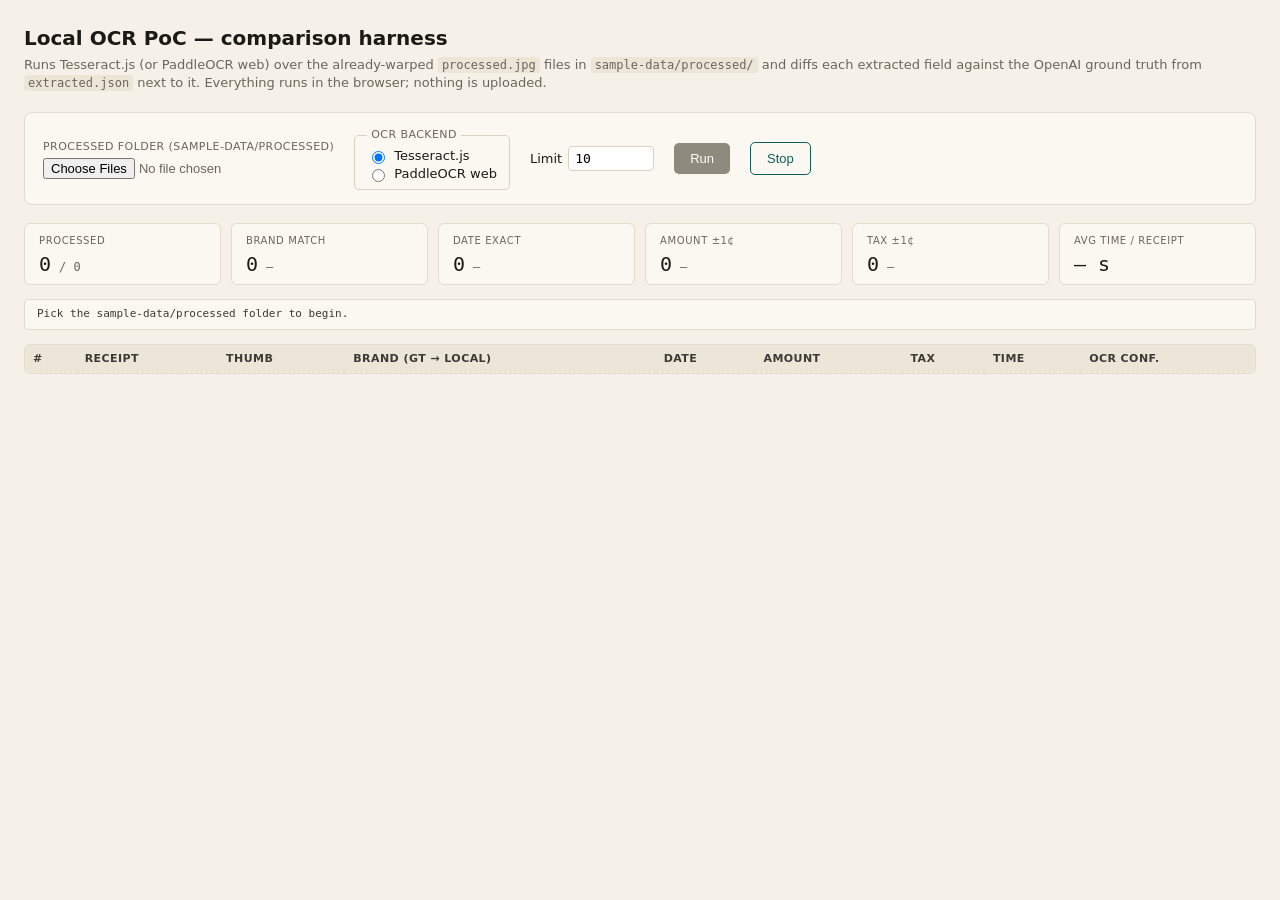
<file: poc/local-ocr/index.html>
<!DOCTYPE html>
<html lang="en">
<head>
  <meta charset="UTF-8" />
  <meta name="viewport" content="width=device-width, initial-scale=1.0" />
  <title>Receipt OCR — Local PoC (comparison harness)</title>
  <link rel="icon" href="data:," />
  <style>
    body { font: 14px/1.4 ui-sans-serif, system-ui, -apple-system, sans-serif; max-width: 1500px; margin: 24px auto; padding: 0 24px; color: #1b1a17; background: #f5f1e8; }
    h1 { font-size: 20px; margin: 0 0 4px; }
    p.sub { color: #6a665c; margin: 0 0 20px; font-size: 13px; }
    p.sub code { background: #ebe6d8; padding: 1px 4px; border-radius: 3px; font-size: 12px; }

    .controls { display: flex; flex-wrap: wrap; gap: 14px 20px; padding: 14px 18px; background: #fbf8f1; border: 1px solid #e2dcca; border-radius: 8px; margin-bottom: 18px; align-items: center; }
    .controls label { display: flex; flex-direction: column; gap: 4px; font-size: 11px; color: #6a665c; text-transform: uppercase; letter-spacing: 0.04em; }
    .controls label.inline { flex-direction: row; align-items: center; text-transform: none; letter-spacing: 0; color: #1b1a17; font-size: 13px; gap: 6px; }
    .controls input[type="file"] { font-size: 13px; }
    .controls input[type="number"] { width: 72px; padding: 4px 6px; font: 13px ui-monospace, monospace; border: 1px solid #d9d2bf; border-radius: 4px; }
    .controls fieldset { border: 1px solid #d9d2bf; border-radius: 5px; padding: 4px 12px 6px; margin: 0; }
    .controls legend { font-size: 11px; color: #6a665c; text-transform: uppercase; letter-spacing: 0.04em; padding: 0 4px; }
    .controls button { padding: 8px 16px; background: #0f5f5c; color: white; border: 0; border-radius: 5px; cursor: pointer; font-size: 13px; font-weight: 500; }
    .controls button:disabled { background: #8e8a7e; cursor: not-allowed; }
    .controls button.ghost { background: transparent; color: #0f5f5c; border: 1px solid #0f5f5c; }

    .stats { display: grid; grid-template-columns: repeat(auto-fit, minmax(130px, 1fr)); gap: 10px; margin-bottom: 14px; }
    .stat { background: #fbf8f1; border: 1px solid #e2dcca; border-radius: 6px; padding: 10px 14px; }
    .stat-label { font-size: 10px; color: #6a665c; text-transform: uppercase; letter-spacing: 0.06em; }
    .stat-value { font: 20px/1 ui-monospace, monospace; color: #1b1a17; margin-top: 6px; font-variant-numeric: tabular-nums; }
    .stat-pct { font-size: 12px; color: #6a665c; margin-left: 8px; }

    #log { background: #fbf8f1; border: 1px solid #e2dcca; border-radius: 4px; padding: 6px 12px; margin-bottom: 14px; font: 11px/1.5 ui-monospace, monospace; max-height: 120px; overflow: auto; white-space: pre-wrap; color: #3c3a34; }

    .results { background: #fbf8f1; border: 1px solid #e2dcca; border-radius: 6px; overflow: auto; }
    table { width: 100%; border-collapse: collapse; font-size: 12px; }
    th, td { padding: 6px 8px; border-bottom: 1px dashed #e8e2cf; text-align: left; vertical-align: top; }
    th { background: #ebe6d8; position: sticky; top: 0; font-weight: 600; color: #3c3a34; font-size: 11px; text-transform: uppercase; letter-spacing: 0.04em; }
    td.num { font-family: ui-monospace, monospace; font-variant-numeric: tabular-nums; text-align: right; }
    td.match    { color: #1f6b3a; }
    td.partial  { background: #fff8e8; color: #8a5a0f; }
    td.mismatch { background: #fdf2f2; color: #8a2a2a; }
    td.na       { color: #8e8a7e; font-style: italic; }
    td.filename { font-family: ui-monospace, monospace; font-size: 11px; color: #3c3a34; white-space: nowrap; }
    td.thumb img { width: 52px; height: 52px; object-fit: cover; border-radius: 3px; border: 1px solid #d9d2bf; }
    td.notes { font-size: 11px; color: #6a665c; }
    tr:hover td { background: #f5f1e8; }
    em.placeholder { color: #a09c90; font-style: italic; }
  </style>
</head>
<body>
  <h1>Local OCR PoC — comparison harness</h1>
  <p class="sub">Runs Tesseract.js (or PaddleOCR web) over the already-warped <code>processed.jpg</code> files in <code>sample-data/processed/</code> and diffs each extracted field against the OpenAI ground truth from <code>extracted.json</code> next to it. Everything runs in the browser; nothing is uploaded.</p>

  <section class="controls">
    <label>Processed folder (sample-data/processed)
      <input type="file" id="folder-input" webkitdirectory multiple />
    </label>
    <fieldset>
      <legend>OCR backend</legend>
      <label class="inline"><input type="radio" name="backend" value="tesseract" checked /> Tesseract.js</label>
      <label class="inline"><input type="radio" name="backend" value="paddle" /> PaddleOCR web</label>
    </fieldset>
    <label class="inline">Limit <input type="number" id="limit-input" value="10" min="1" max="500" /></label>
    <button id="run-btn" disabled>Run</button>
    <button id="stop-btn" class="ghost" disabled>Stop</button>
  </section>

  <section class="stats">
    <div class="stat"><div class="stat-label">Processed</div><div class="stat-value" id="stat-processed">0<span class="stat-pct">/ 0</span></div></div>
    <div class="stat"><div class="stat-label">Brand match</div><div class="stat-value" id="stat-brand">0<span class="stat-pct">—</span></div></div>
    <div class="stat"><div class="stat-label">Date exact</div><div class="stat-value" id="stat-date">0<span class="stat-pct">—</span></div></div>
    <div class="stat"><div class="stat-label">Amount ±1¢</div><div class="stat-value" id="stat-amount">0<span class="stat-pct">—</span></div></div>
    <div class="stat"><div class="stat-label">Tax ±1¢</div><div class="stat-value" id="stat-tax">0<span class="stat-pct">—</span></div></div>
    <div class="stat"><div class="stat-label">Avg time / receipt</div><div class="stat-value" id="stat-time">— s</div></div>
  </section>

  <pre id="log">Pick the sample-data/processed folder to begin.</pre>

  <section class="results">
    <table>
      <thead>
        <tr>
          <th>#</th>
          <th>Receipt</th>
          <th>Thumb</th>
          <th>Brand (GT → local)</th>
          <th>Date</th>
          <th>Amount</th>
          <th>Tax</th>
          <th>Time</th>
          <th>OCR conf.</th>
        </tr>
      </thead>
      <tbody id="results-body"></tbody>
    </table>
  </section>

  <script type="module" src="poc.js"></script>
</body>
</html>
</file>
